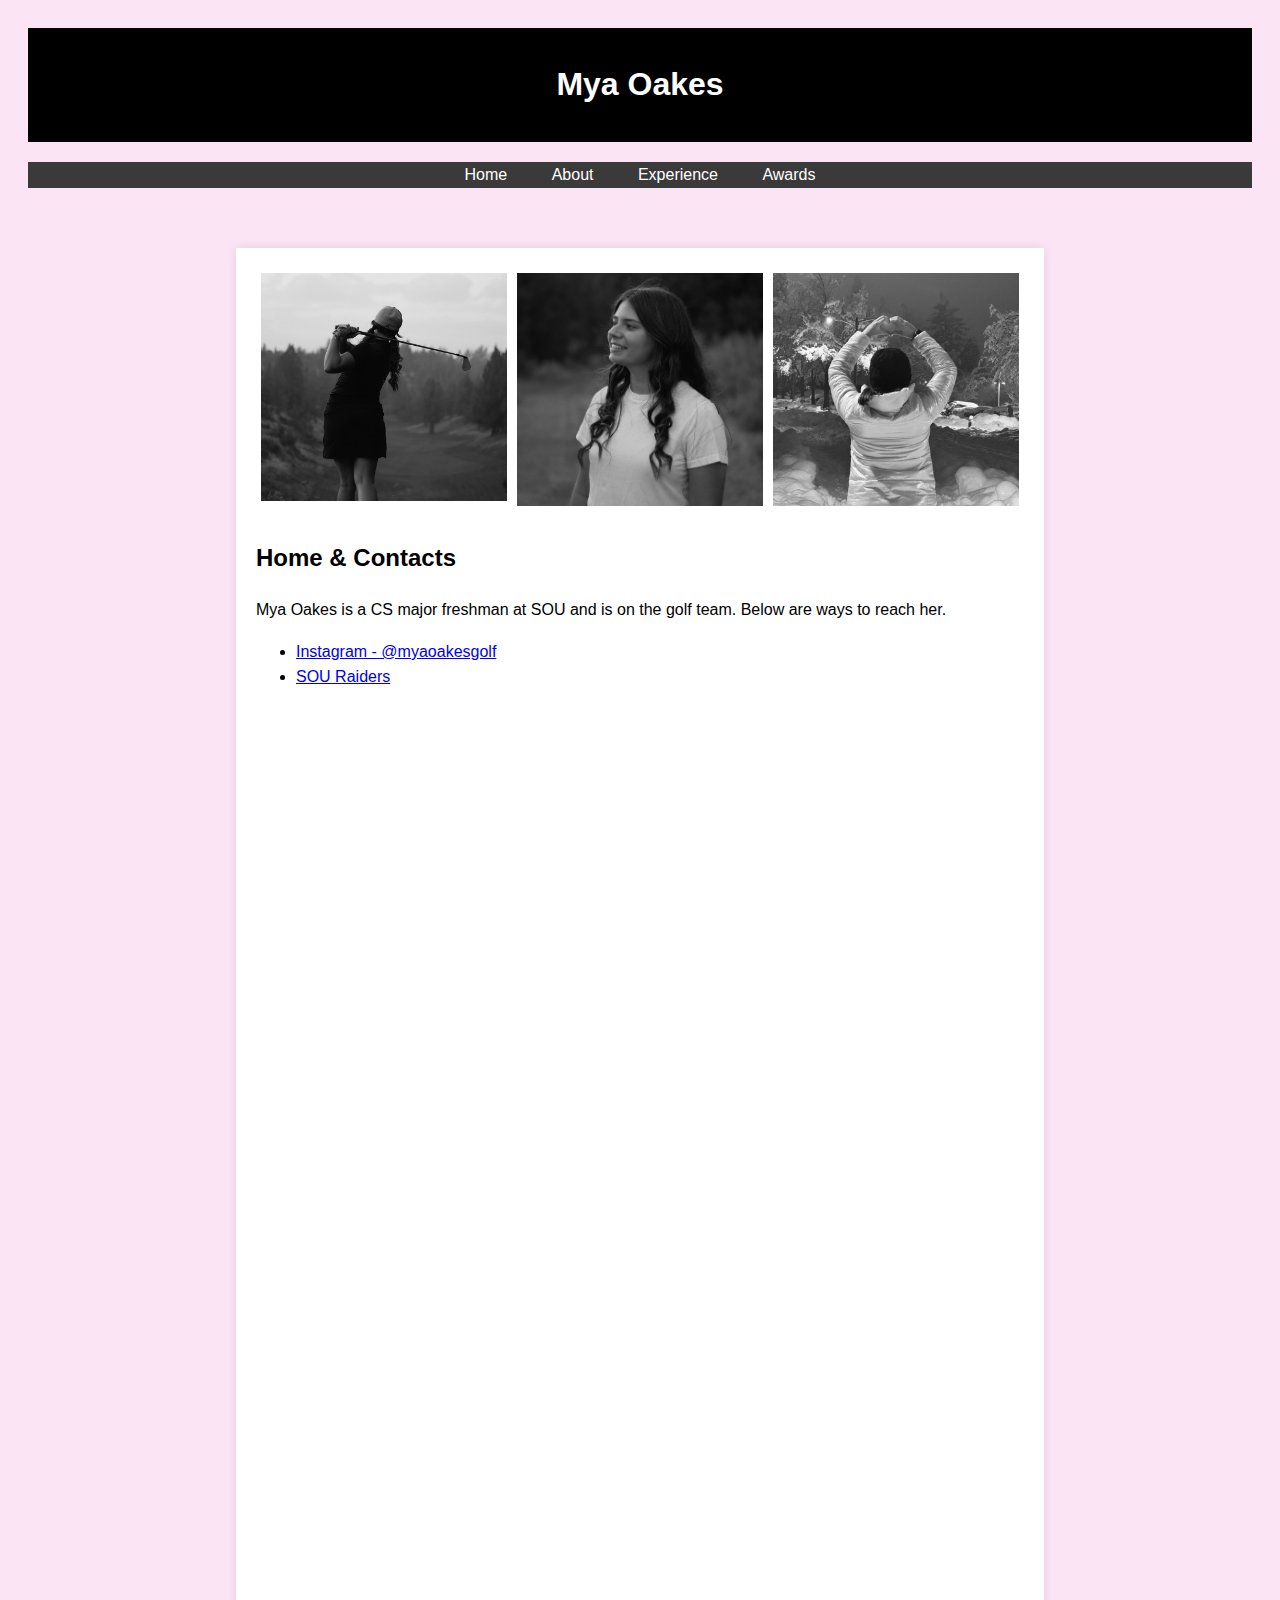
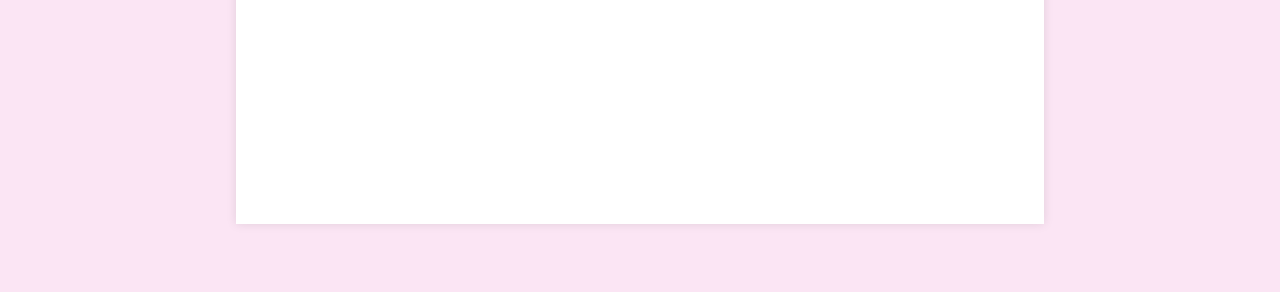
<file: index.html>
<!DOCTYPE html>
<html lang="en">
<head>
    <meta charset="UTF-8">
    <meta name="viewport" content="width=device-width, initial-scale=1.0">
    <title>Mya Oakes</title>
    <link rel="stylesheet" href="styles.css">
</head>
<body>
    <header>
        <h1>Mya Oakes</h1>
    </header>
    <nav>
        <ul>
            <li><a href="index.html">Home</a></li>
            <li><a href="about.html">About</a></li>
            <li><a href="experience.html">Experience</a></li>
            <li><a href="awards.html">Awards</a></li>
        </ul>
    </nav>
    <main>
        <div class="page-container">
            <div class="row">
                <div class="column">
                  <img src="golfswing.jpg" alt="Golf swing" style="width:100%">
                </div>
                <div class="column">
                  <img src="myaRight.jpg" alt="Mya" style="width:100%">
                </div>
                <div class="column">
                  <img src="snowHeart.jpg" alt="Snow heart" style="width:100%">
                </div>
              </div>
        <h2>Home & Contacts</h2>
        <p>Mya Oakes is a CS major freshman at SOU and is on the golf team. Below are ways to reach her.</p>
        <ul> 
            <li><a href="https://www.instagram.com/myaoakesgolf/">Instagram - @myaoakesgolf</a></li>

           <li> <a href="https://souraiders.com/sports/golf/roster/mya-oakes/8042">SOU Raiders </a></li>

            </ul>
        
            <iframe src="https://docs.google.com/forms/d/e/1FAIpQLScrX4bmGp11yhTRZzQsxlLC7FhB47MnAtI-5UIHigCHaokNhQ/viewform?embedded=true" width="640" height="1090" frameborder="0" marginheight="0" marginwidth="0">Loading…</iframe>
        </div>
    </main>
</body>
</html>
</file>
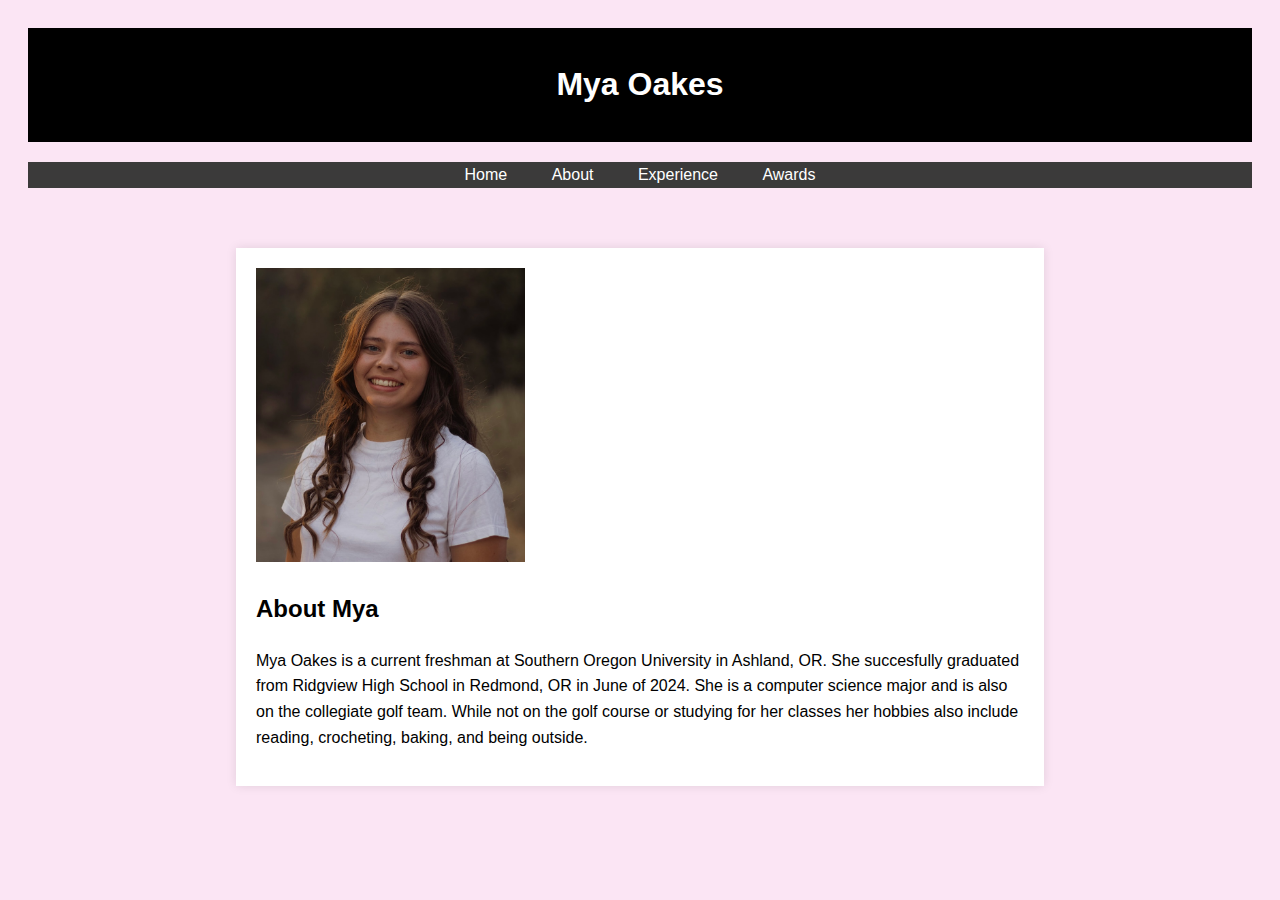
<file: about.html>
<!DOCTYPE html>
<html lang="en">
<head>
    <meta charset="UTF-8">
    <meta name="viewport" content="width=device-width, initial-scale=1.0">
    <title>Mya Oakes</title>
    <link rel="stylesheet" href="styles.css">
</head>
<body>
    <header>
        <h1>Mya Oakes</h1>
    </header>
    <nav>
        <ul>
            <li><a href="index.html">Home</a></li>
            <li><a href="about.html">About</a></li>
            <li><a href="experience.html">Experience</a></li>
            <li><a href="awards.html">Awards</a></li>
        </ul>
    </nav>
    <main>
        <div class="page-container">
            <img src="Mya.jpg" alt="Mya Oakes" style="width:35%" text-align="left">
            <h2>About Mya</h2>
            <p>Mya Oakes is a current freshman at Southern Oregon University in Ashland, OR. She succesfully graduated from Ridgview High School in Redmond, OR in June of 2024. 
                She is a computer science major and is also on the collegiate golf team. While not on the golf course or studying for her classes her hobbies also include reading,
                crocheting, baking, and being outside. 
            </p>
        </div>
    </main>
</body>
</html>
</file>
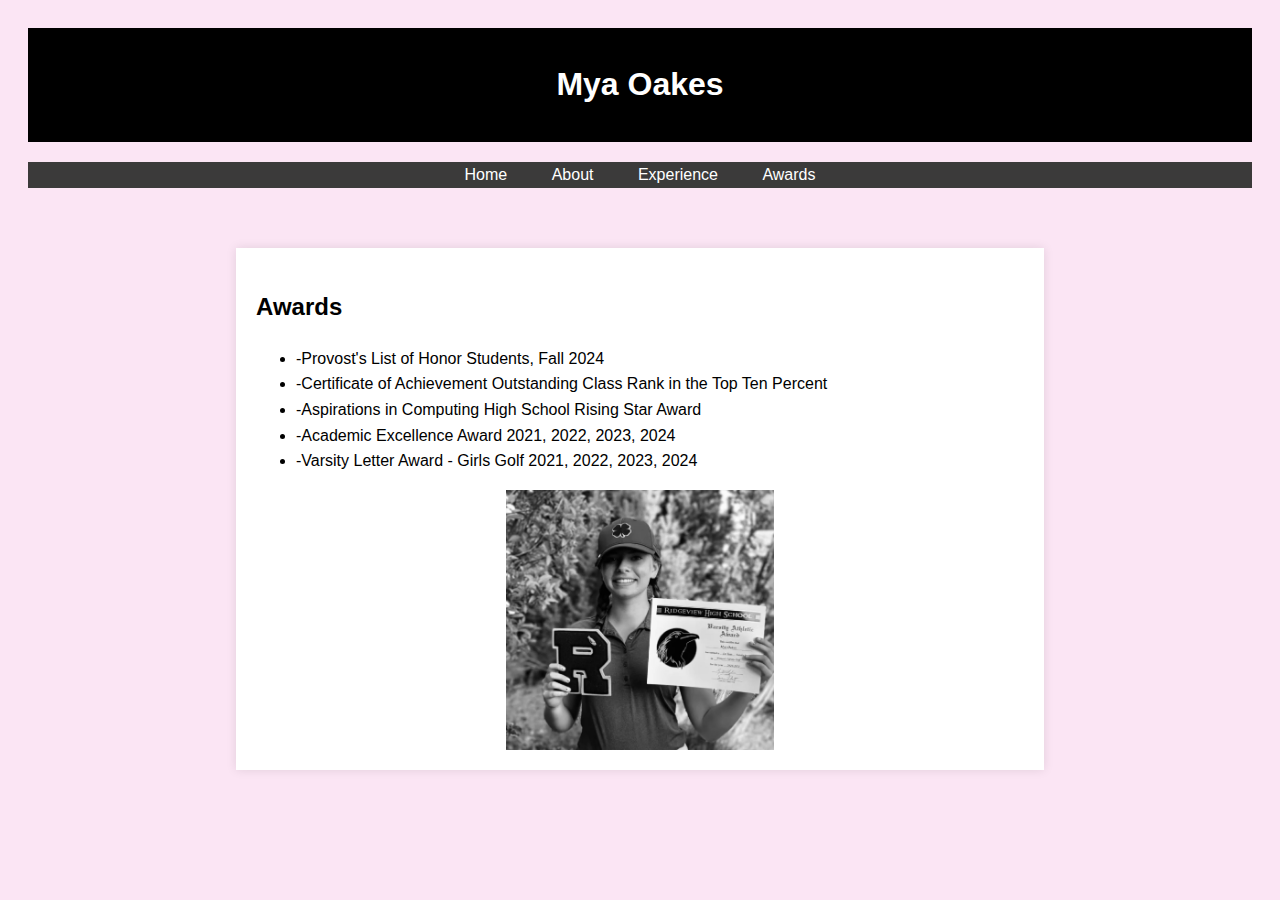
<file: awards.html>
<!DOCTYPE html>
<html lang="en">
<head>
    <meta charset="UTF-8">
    <meta name="viewport" content="width=device-width, initial-scale=1.0">
    <title>Mya Oakes</title>
    <link rel="stylesheet" href="styles.css">
</head>
<body>
    <header>
        <h1>Mya Oakes</h1>
    </header>
    <nav>
        <ul>
            <li><a href="index.html">Home</a></li>
            <li><a href="about.html">About</a></li>
            <li><a href="experience.html">Experience</a></li>
            <li><a href="awards.html">Awards</a></li>
        </ul>
    </nav>
    <main>
    <div class="page-container">
        <h2>Awards</h2>
        <ul>
            <li>-Provost's List of Honor Students, Fall 2024</li>
            <li>-Certificate of Achievement Outstanding Class Rank in the Top Ten Percent</li>
            <li>-Aspirations in Computing High School Rising Star Award</li>
            <li>-Academic Excellence Award 2021, 2022, 2023, 2024</li>
            <li>-Varsity Letter Award - Girls Golf 2021, 2022, 2023, 2024</li>
        </ul>
        <img src="varAward.jpg" alt="Varsity Award" style="width:35%; display: block; margin: 0 auto;">
    </div>
    </main>

    
</body>
</html>
</file>
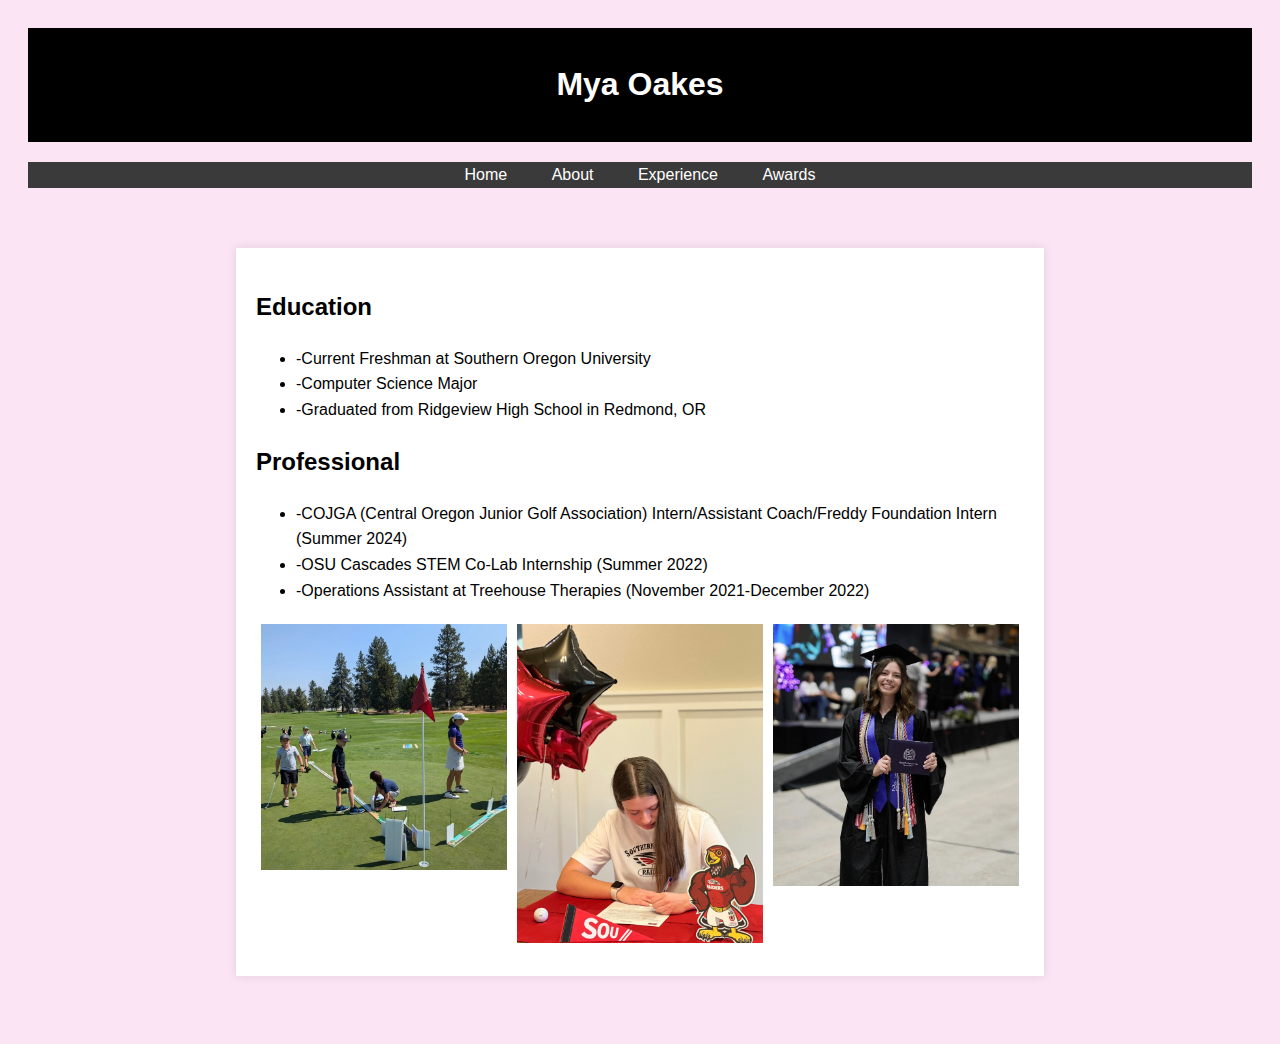
<file: experience.html>
<!DOCTYPE html>
<html lang="en">
<head>
    <meta charset="UTF-8">
    <meta name="viewport" content="width=device-width, initial-scale=1.0">
    <title>Mya Oakes</title>
    <link rel="stylesheet" href="styles.css">
</head>
<body>
    <header>
        <h1>Mya Oakes</h1>
    </header>
    <nav>
        <ul>
            <li><a href="index.html">Home</a></li>
            <li><a href="about.html">About</a></li>
            <li><a href="experience.html">Experience</a></li>
            <li><a href="awards.html">Awards</a></li>
        </ul>
    </nav>
    <main>
        <div class="page-container">
            <h2>Education</h2>
            <ul>
                <li>-Current Freshman at Southern Oregon University</li>
                <li>-Computer Science Major</li>
                <li>-Graduated from Ridgeview High School in Redmond, OR</li>
            </ul>

            <h2>Professional</h2>
            <ul>
                <li>-COJGA (Central Oregon Junior Golf Association) Intern/Assistant Coach/Freddy Foundation Intern (Summer 2024)</li>
                <li>-OSU Cascades STEM Co-Lab Internship (Summer 2022)</li>
                <li>-Operations Assistant at Treehouse Therapies (November 2021-December 2022)</li>
            </ul>

            <div class="row">
                <div class="column">
                  <img src="coachMya.png" alt="Coach Mya" style="width:100%">
                </div>
                <div class="column">
                  <img src="souSigning.jpg" alt="SOU Signing" style="width:100%">
                </div>
                <div class="column">
                  <img src="grad.png" alt="Graduate" style="width:100%">
                </div>
              </div>

        </div>
    </main>
</body>
</html>
</file>
<file: styles.css>
.page-container {
    max-width: 768px; 
    margin: 20px auto; 
    padding: 20px;
    background: #ffffff;
    border: 1px solid var(--border-color);
    box-shadow: 0 0 10px rgba(0, 0, 0, 0.1); 
    min-height: 424px;
}

body {
    font-family: Arial, sans-serif;
    line-height: 1.6;
    background-color: #fbe5f4;
    color: #000000;
    padding: 20px;
}
.column {
    float: left;
    width: 33.33%;
    padding: 5px;
  }
  .row {
    display: flex;
  }
  
  .column {
    flex: 33.33%;
    padding: 5px;
  }
  /* Clear floats after image containers */
  .row::after {
    content: "";
    clear: both;
    display: table;
  }
/* Header styles */
header {
    background: #000000;
    color: #fff;
    padding: 10px 0;
    text-align: center;
}

/* Navigation styles */
nav ul {
    background: #3b3a3a;
    overflow: hidden;
    color: #fff;
    padding: 0;
    text-align: center;
    margin: 20px 0;
}

nav ul li {
    display: inline;
    padding: 20px;
}

nav ul li a {
    color: #fff;
    text-decoration: none;
}

/* Main content styles */
main {
    padding: 20px;
    margin-top: 20px;
}
</file>
